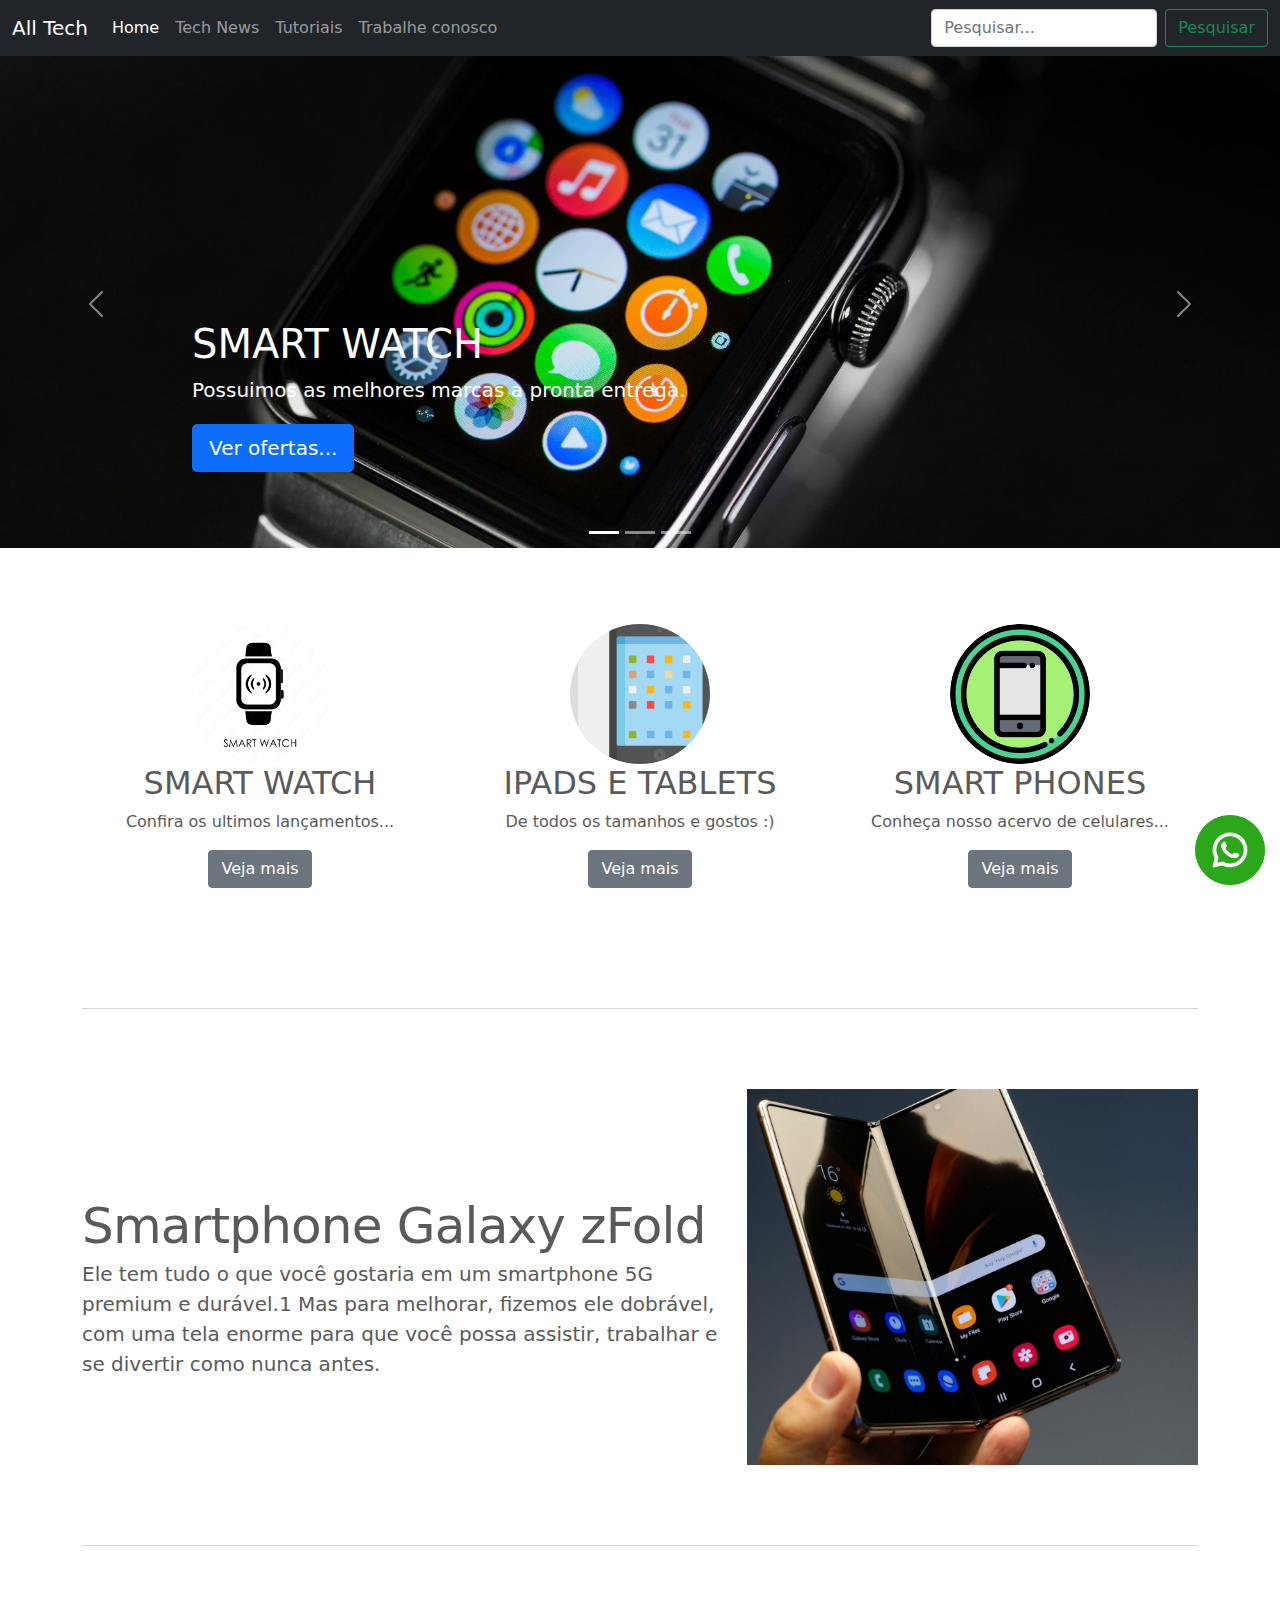
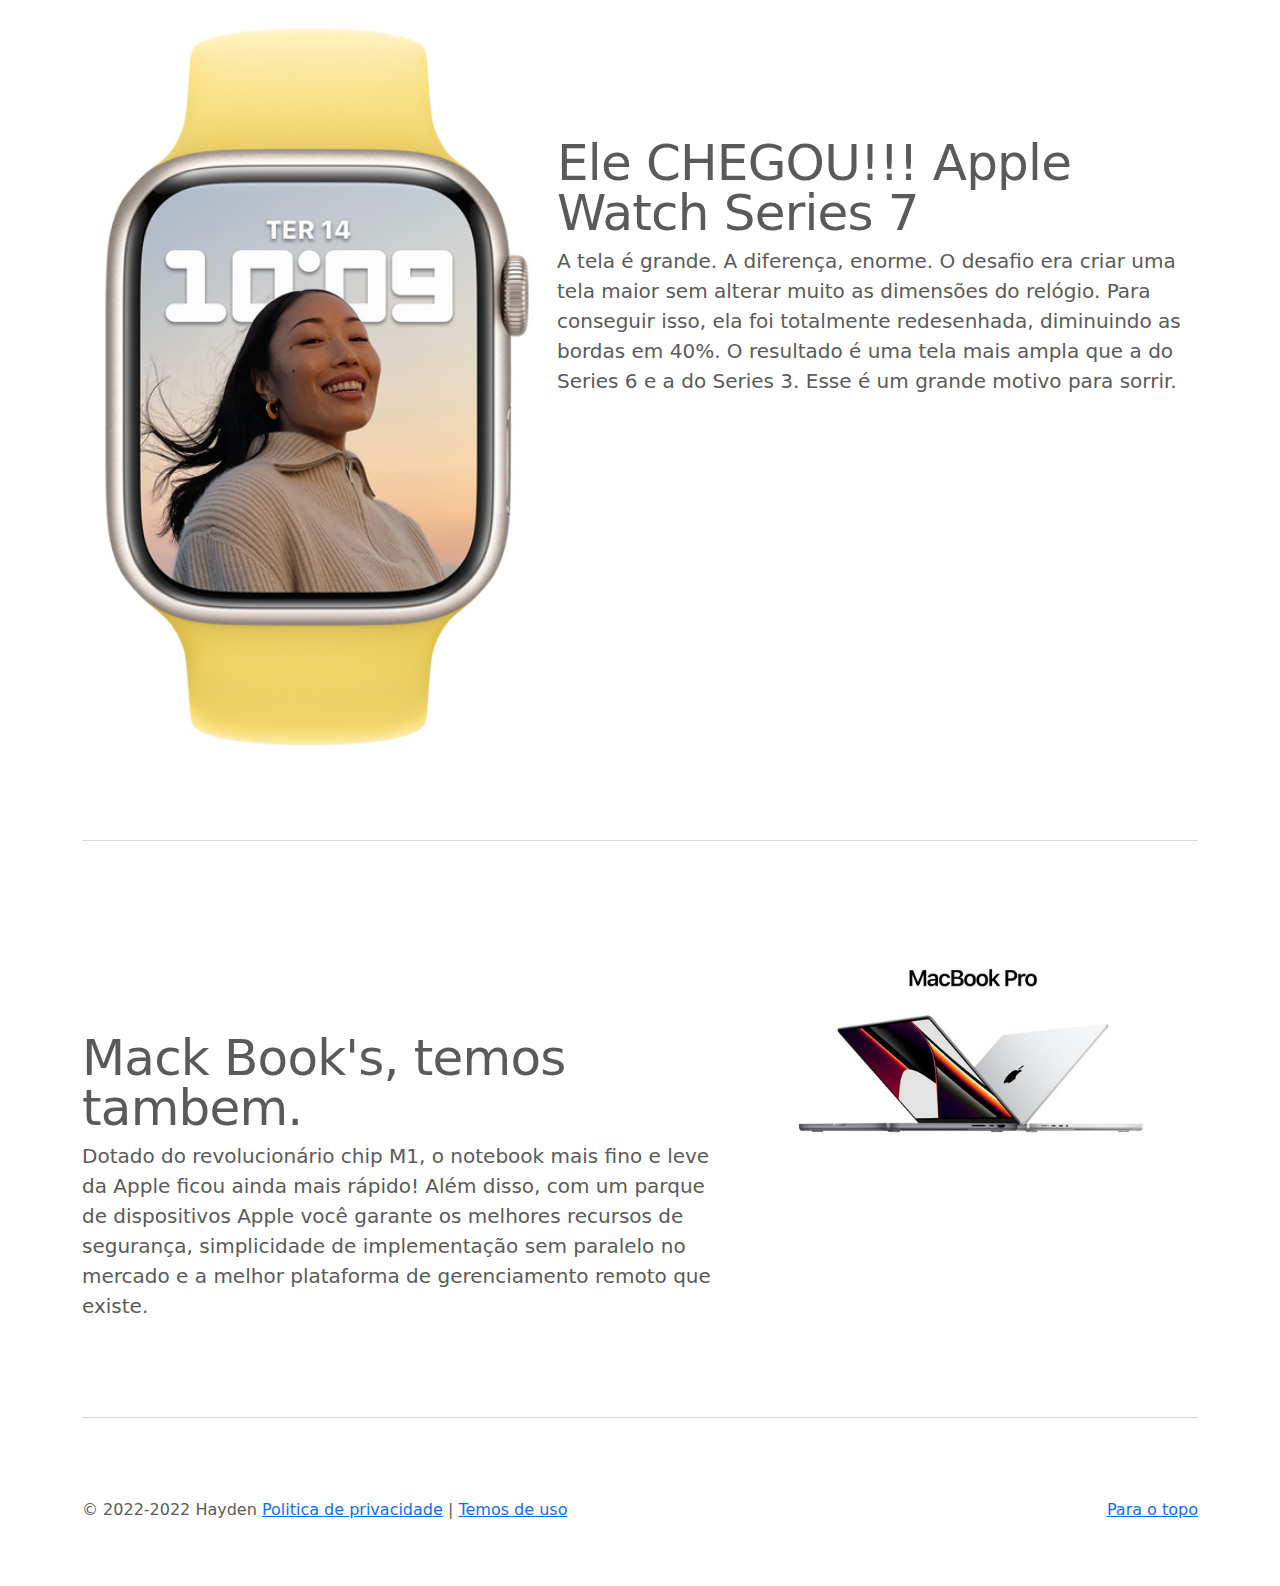
<file: index.html>
<!DOCTYPE html>
<html lang="en">

<head>
    <meta charset="UTF-8">
    <meta http-equiv="X-UA-Compatible" content="IE=edge">
    <meta name="viewport" content="width=device-width, initial-scale=1.0">
    <title>All Tech Co.</title>
    <!-- meta tags para Wpp e Face -->
    <link rel="stylesheet" type="text/css" href="css/carousel.css"/>
    <meta name="DESCRIPTION" content="All Tech / News e Shop"/>
    <meta name="ABSTRACT" content="Tech for Future"/>
    <meta name="KEYWORDS" content="tech, technology, #tech "/>
    <meta name="identifier-url" content="https://luisjunckes.github.io/Bootstrap_project/index.html"/>

    <meta name="author" content="All Tech !"/>
    <meta name="robots" content="All"/>
    <meta name="rating" content="general"/>
    <meta name="DISTRIBUTION" content="global"/>

    <meta name="LANGUAGE" content="pt-br"/>
    <meta name="content LANGUAGE" content="portuguese"/>
    <meta name="doc-class" content="Completed"/>
    <meta name="reply-to" content=""/>


    <!--tag para rede social Facebook  -->
    <meta property="og:url" content="https://luisjunckes.github.io/Bootstrap_project/"/>
    <meta property="og:locale" content="pt-BR"/>
    <meta property="og:type" content="website"/>
    <meta property="og:site-name" content="All Tech"/>
    <meta property="og:tittle" content="All Tech Web Site"/>
    <meta property="og:description" content="Site de vendas e informações sobre tech"/>
    <meta property="og:image" content="https://luisjunckes.github.io/Bootstrap_project/img/banner3.jpg"/>
    <meta property="og:image.width" content="400"/>
    <meta property="og.image.height" content="120"/>


    <!-- Fim meta tags -->

    <link href="css/bootstrap.min.css" rel="stylesheet"/>
    <link href="css/carousel.css" rel="stylesheet"/>

    <style>
        .bd-placeholder-img {
          font-size: 1.125rem;
          text-anchor: middle;
          -webkit-user-select: none;
          -moz-user-select: none;
          user-select: none;
        }
  
        @media (min-width: 768px) {
          .bd-placeholder-img-lg {
            font-size: 3.5rem;
          }
        }
      </style>
      <link rel="shortcut icon" type="imagex/png" href="img/cpu.png">

</head>

    
<body>
    <!-- Cabeçalho com o menu do site -->
    <head>
        <nav class="navbar navbar-expand-md navbar-dark fixed-top bg-dark">
            <div class="container-fluid">
              <a class="navbar-brand" href="#"> All Tech </a>
              <button class="navbar-toggler" type="button" data-bs-toggle="collapse" data-bs-target="#navbarCollapse" aria-controls="navbarCollapse" aria-expanded="false" aria-label="Toggle navigation">
                <span class="navbar-toggler-icon"></span>
              </button>
              <div class="collapse navbar-collapse" id="navbarCollapse">
                <ul class="navbar-nav me-auto mb-2 mb-md-0">
                  <li class="nav-item">
                    <a class="nav-link active" aria-current="page" href="index.html"> Home </a>
                  </li>
                  <li class="nav-item">
                    <a class="nav-link" href="techNews.html"> Tech News </a>
                  </li>
                  <li class="nav-item">
                    <a class="nav-link enable" href="tutoriais.html">Tutoriais</a>
                  </li>
                  <li class="nav-item">
                    <a class="nav-link enable" href="contato.html">Trabalhe conosco</a>
                  </li>
                  
                </ul>
                <form class="d-flex">
                  <input class="form-control me-2" type="search" placeholder="Pesquisar..." aria-label="Search">
                  <button class="btn btn-outline-success" type="submit">Pesquisar</button>
                </form>
              </div>
            </div>
          </nav>


    </head>
    <!-- Fim cabeçalho com o menu do site -->



    <!-- Corpo do site -->
    <main>

        <div id="myCarousel" class="carousel slide" data-bs-ride="carousel">
            <div class="carousel-indicators">
              <button type="button" data-bs-target="#myCarousel" data-bs-slide-to="0" class="active" aria-current="true" aria-label="Slide 1"></button>
              <button type="button" data-bs-target="#myCarousel" data-bs-slide-to="1" aria-label="Slide 2"></button>
              <button type="button" data-bs-target="#myCarousel" data-bs-slide-to="2" aria-label="Slide 3"></button>
            </div>
            <div class="carousel-inner">
              <div class="carousel-item active">
                
                <div style="width: 100%; height: 500px; background-size: cover; background-repeat: no-repeat; background-position: center; background-image: url('img/banner3.jpg');"></div>

        
                <div class="container">
                  <div class="carousel-caption text-start">
                    <h1>SMART WATCH </h1>
                    <p>Possuimos as melhores marcas a pronta entrega.</p>
                    <p><a class="btn btn-lg btn-primary" href="#">Ver ofertas...</a></p>
                  </div>
                </div>
              </div>
              <div class="carousel-item">
                <div style="width: 100%; height: 500px; background-size: cover; background-repeat: no-repeat; background-position: center; background-image: url('img/banner1.jpg');"></div>
        
                <div class="container">
                  <div class="carousel-caption">
                    <h1>Samsumg</h1>
                    <p>Venha conhecer a ultima novidade da marca, o Galaxy Fold </p>
                    <p><a class="btn btn-lg btn-primary" href="#">Saber mais</a></p>
                  </div>
                </div>
              </div>
              <div class="carousel-item">
                
                <div style="width: 100%; height: 500px; background-size: cover; background-repeat: no-repeat; background-position: center; background-image: url('img/banner2.jpg');"></div>
        
                <div class="container">
                  <div class="carousel-caption text-end">
                    <h1>Apple</h1>
                    <p>Confira as ultimas novidades da Apple <p>
                    <p><a class="btn btn-lg btn-primary" href="#">Conferir</a></p>
                  </div>
                </div>
              </div>
            </div>
            <button class="carousel-control-prev" type="button" data-bs-target="#myCarousel" data-bs-slide="prev">
              <span class="carousel-control-prev-icon" aria-hidden="true"></span>
              <span class="visually-hidden">Previous</span>
            </button>
            <button class="carousel-control-next" type="button" data-bs-target="#myCarousel"        data-bs-slide="next">
              <span class="carousel-control-next-icon" aria-hidden="true"></span>
              <span class="visually-hidden">Next</span>
            </button>
            </div>
            <!-- Container -->
            <div class="container marketing">
                <!-- Conjunto de Box destaque -->
                <div class="row">
                    
                    <!--Box destaque   -->
                    <div class="col-lg-4">
                        
                        <img src="img/logo1.jpg" class="bd-placeholder-img rounded-circle" width="140" height="140" />
                        

                        <h2>SMART WATCH</h2>
                        <p> 
                            Confira os ultimos lançamentos...
                        </p>
                        <p>
                            <a href="#" class="btn btn-secondary"> Veja mais </a>
                        </p>

                    </div>
                    <!-- Fim Box Destaque -->



                     <!--Box destaque   -->
                     <div class="col-lg-4">

                      
                        
                        <img src="img/logo2.png" class="bd-placeholder-img rounded-circle" width="140" height="140"/>
                        
                        

                        <h2> IPADS E TABLETS </h2>
                        <p> 
                          De todos os tamanhos e gostos :)
                        </p>
                        <p>
                            <a href="#" class="btn btn-secondary">Veja mais </a>
                        </p>

                    </div>
                    <!-- Fim Box Destaque -->



                     <!--Box destaque   -->
                     <div class="col-lg-4">
                        
                        <img src="img/logo3.png" class="bd-placeholder-img rounded-circle" width="140" height="140"/>
                        

                        <h2> SMART PHONES </h2>
                        <p> 
                          Conheça nosso acervo de celulares...
                        </p>
                        <p>
                            <a href="#" class="btn btn-secondary">Veja mais </a>
                        </p>
                        

                    </div>
                    <!-- Fim Box Destaque -->

                </div>
                <!-- Fim conjunto de box destaques -->




                <!-- Áreas de conteúdos -->



                <!-- Área Conteudo -->
                <hr class="featurette-divider">

                <div class="row featurette">
                    <div class="col-md-7">
                        <h2 class="featurette-heading">
                               Smartphone Galaxy
                            <span class="text.muted">
                                zFold
                            </span>
                        
                        </h2>

                        <p class="lead">
                          Ele tem tudo o que você gostaria em um smartphone 5G premium e durável.1 Mas para melhorar, fizemos ele dobrável, com uma tela enorme para que você possa assistir, trabalhar e se divertir como nunca antes.
                        </p>
                    </div>

                    <div class="col-md-5 ">
                       <div style="width: 100%; height: 376px; background-size: cover; background-repeat: no-repeat; background-position: center; background-image: url('img/1.jpg');">
                       </div>                        

                    </div>

                </div>
                <!-- Fim Área Conteudo -->

                <!-- Área Conteudo -->
                <hr class="featurette-divider">

                <div class="row featurette">
                    <div class="col-md-7 order-md-2">
                        <h2 class="featurette-heading">
                            Ele CHEGOU!!! 
                            <span class="text.muted">
                                Apple Watch Series 7
                            </span>
                        
                        </h2>

                        <p class="lead">
                          A tela é grande. A diferença, enorme. O desafio era criar uma tela maior sem alterar muito as dimensões do relógio. Para conseguir isso, ela foi totalmente redesenhada, diminuindo as bordas em 40%. O resultado é uma tela mais ampla que a do Series 6 e a do Series 3. Esse é um grande motivo para sorrir.
                        </p>
                    </div>

                    <div class="col-md-5 order-md-1">

                      
                        <img src="img/2.jpg" svg class="bd-placeholder-img bd-placeholder-img-lg featurette-image img-fluid mx-auto" width="500" height="500"/>

                    </div>

                </div>
                <!-- Fim Área Conteudo -->


                <!-- Área Conteudo -->
                <hr class="featurette-divider">

                <div class="row featurette">
                    <div class="col-md-7">
                        <h2 class="featurette-heading">
                          Mack Book's,
                            <span class="text.muted">
                                 temos tambem.
                            </span>
                        
                        </h2>

                        <p class="lead">
                          Dotado do revolucionário chip M1, o notebook mais fino e leve da Apple ficou ainda mais rápido! Além disso, com um parque de dispositivos Apple você garante os melhores recursos de segurança, simplicidade de implementação sem paralelo no mercado e a melhor plataforma de gerenciamento remoto que existe.
                        </p>
                    </div>

                    <div class="col-md-5">
                        <img src="img/3.jpg" class="bd-placeholder-img bd-placeholder-img img-lg featurette-image img-fluid mx-auto" width="500" height="500"/>
                    </div>

                </div>
                <!-- Fim Área Conteudo -->



                <!-- Fim áreas de conteúdo -->
                <hr class="featurette-divider">
            </div>
            <!-- Fim container -->



           
        

        <!--Rodapé  -->
        <footer class="container">

            <p class="float-end"><a href="#"> Para o topo </a></p>
            <p>
                &copy; 2022-2022 Hayden 
                <a href=""> Politica de privacidade</a> |
                <a href="">Temos de uso </a>
            </p>

        </footer>
        <!-- Fim Rodapé. -->

    </main>
    <!-- Fim corpo do site! -->
    
    <div id="wpp">
      <a href="https://wa.me/5547988657865?text=Ol%C3%A1%2C+estou+entrando+em+contato+pelo+site." target="_blank">
          <img src="img/whatsapp1.png"/> 
      </a>
    </div>
    

    <script src="js/jquery-3.6.0.min.js" type="text/javascript"></script>
    <script src="js/bootstrap.min.js" type="text/javascript"></script>
</body>
</html>
</file>
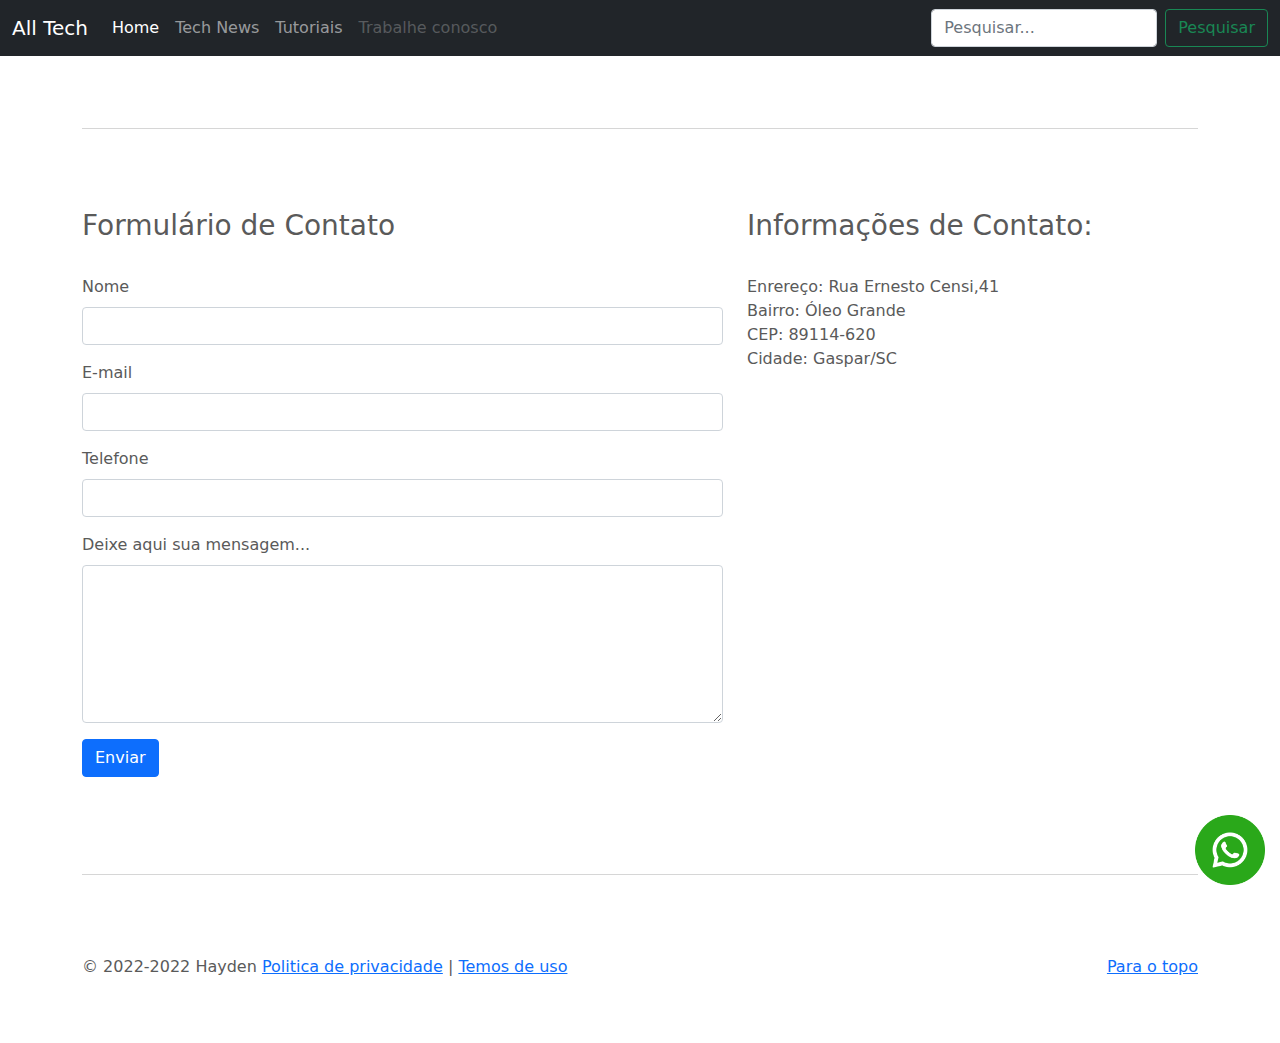
<file: contato.html>
<!DOCTYPE html>
<html lang="en">

<head>
    <meta charset="UTF-8">
    <meta http-equiv="X-UA-Compatible" content="IE=edge">
    <meta name="viewport" content="width=device-width, initial-scale=1.0">
    <title>All Tech Co.</title>

    <link href="css/bootstrap.min.css" rel="stylesheet"/>
    <link href="css/carousel.css" rel="stylesheet"/>

    <style>
        .bd-placeholder-img {
          font-size: 1.125rem;
          text-anchor: middle;
          -webkit-user-select: none;
          -moz-user-select: none;
          user-select: none;
        }
  
        @media (min-width: 768px) {
          .bd-placeholder-img-lg {
            font-size: 3.5rem;
          }
        }
      </style>
      <link rel="shortcut icon" type="imagex/png" href="img/cpu.png">

</head>

    
<body>
    <!-- Cabeçalho com o menu do site -->
    <head>
        <nav class="navbar navbar-expand-md navbar-dark fixed-top bg-dark">
            <div class="container-fluid">
              <a class="navbar-brand" href="index.html"> All Tech </a>
              <button class="navbar-toggler" type="button" data-bs-toggle="collapse" data-bs-target="#navbarCollapse" aria-controls="navbarCollapse" aria-expanded="false" aria-label="Toggle navigation">
                <span class="navbar-toggler-icon"></span>
              </button>
              <div class="collapse navbar-collapse" id="navbarCollapse">
                <ul class="navbar-nav me-auto mb-2 mb-md-0">
                  <li class="nav-item">
                    <a class="nav-link active" aria-current="page" href="index.html"> Home </a>
                  </li>
                  <li class="nav-item">
                    <a class="nav-link" href="techNews.html"> Tech News </a>
                  </li>
                  <li class="nav-item">
                    <a class="nav-link enable" href="tutoriais.html">Tutoriais</a>
                  </li>
                  <li class="nav-item">
                    <a class="nav-link disabled">Trabalhe conosco</a>
                  </li>
                </ul>
                <form class="d-flex">
                  <input class="form-control me-2" type="search" placeholder="Pesquisar..." aria-label="Search">
                  <button class="btn btn-outline-success" type="submit">Pesquisar</button>
                </form>
              </div>
            </div>
          </nav>


    </head>
    <!-- Fim cabeçalho com o menu do site -->



    <!-- Corpo do site -->
    <main>
        
       
            <!-- Container -->
            <div class="container marketing">
                




                
                <hr class="featurette-divider">

                <div class="row">

                    <div class="col-md-7">
                        <h3>Formulário de Contato</h3><br/>

                        <form>
                            <div class="mb-3">
                              <label for="exampleInputEmail1" class="form-label">Nome</label>
                              <input type="text" class="form-control" id="exampleInputEmail1" aria-describedby="emailHelp">
                              
                            </div>
                            <div class="mb-3">
                              <label for="exampleInputPassword1" class="form-label">E-mail</label>
                              <input type="email" class="form-control" id="exampleInputPassword1">
                            </div>

                            <div class="mb-3">
                                <label for="exampleInputPassword1" class="form-label">Telefone</label>
                                <input type="text" class="form-control" id="exampleInputPassword1">
                            </div>

                            <div class="mb-3">
                                <label for="exampleInputPassword1" class="form-label"> Deixe aqui sua mensagem...</label>
                                <textarea class="form-control"rows="6"></textarea>
                            </div>
                            <button type="submit" class="btn btn-primary">Enviar</button>
                           
                      
                                
                            </textarea>
                          </form>
                          
                    </div>
                    <div class="col-md-5">
                        <h3>Informações de Contato:</h3><br/>
                        <p>
                            Enrereço: Rua Ernesto Censi,41<br/>
                            Bairro: Óleo Grande<br/>
                            CEP: 89114-620<br/>
                            Cidade: Gaspar/SC<br/>

                        </p>
                        <iframe src="https://www.google.com/maps/embed?pb=!1m18!1m12!1m3!1d3556.270587389599!2d-48.863389885292534!3d-26.958329201600517!2m3!1f0!2f0!3f0!3m2!1i1024!2i768!4f13.1!3m3!1m2!1s0x94df307b6b3d7893%3A0x72634ac054a8cac7!2sR.%20Ernesto%20Censi%2C%20Gaspar%20-%20SC!5e0!3m2!1spt-BR!2sbr!4v1648598947588!5m2!1spt-BR!2sbr" width="100%" height="400" style="border:0;" allowfullscreen="" loading="lazy" referrerpolicy="no-referrer-when-downgrade"></iframe>
                    </div>

                </div>

             

                <hr class="featurette-divider">


            </div>
           
                
            <!-- Fim container -->



           
        

        <!--Rodapé  -->
        <footer class="container">

            <p class="float-end"><a href="#"> Para o topo </a></p>
            <p>
                &copy; 2022-2022 Hayden 
                <a href=""> Politica de privacidade</a> |
                <a href="">Temos de uso </a>
            </p>

        </footer>
        <!-- Fim Rodapé. -->

    </main>
    <!-- Fim corpo do site! -->


    <div id="wpp">
      <a href="https://wa.me/5547988657865?text=Ol%C3%A1%2C+estou+entrando+em+contato+pelo+site." target="_blank">
          <img src="img/whatsapp1.png"/> 
      </a>
    </div>   

    <script src="js/jquery-3.6.0.min.js" type="text/javascript"></script>
    <script src="js/bootstrap.min.js" type="text/javascript"></script>
</body>
</html>
</file>
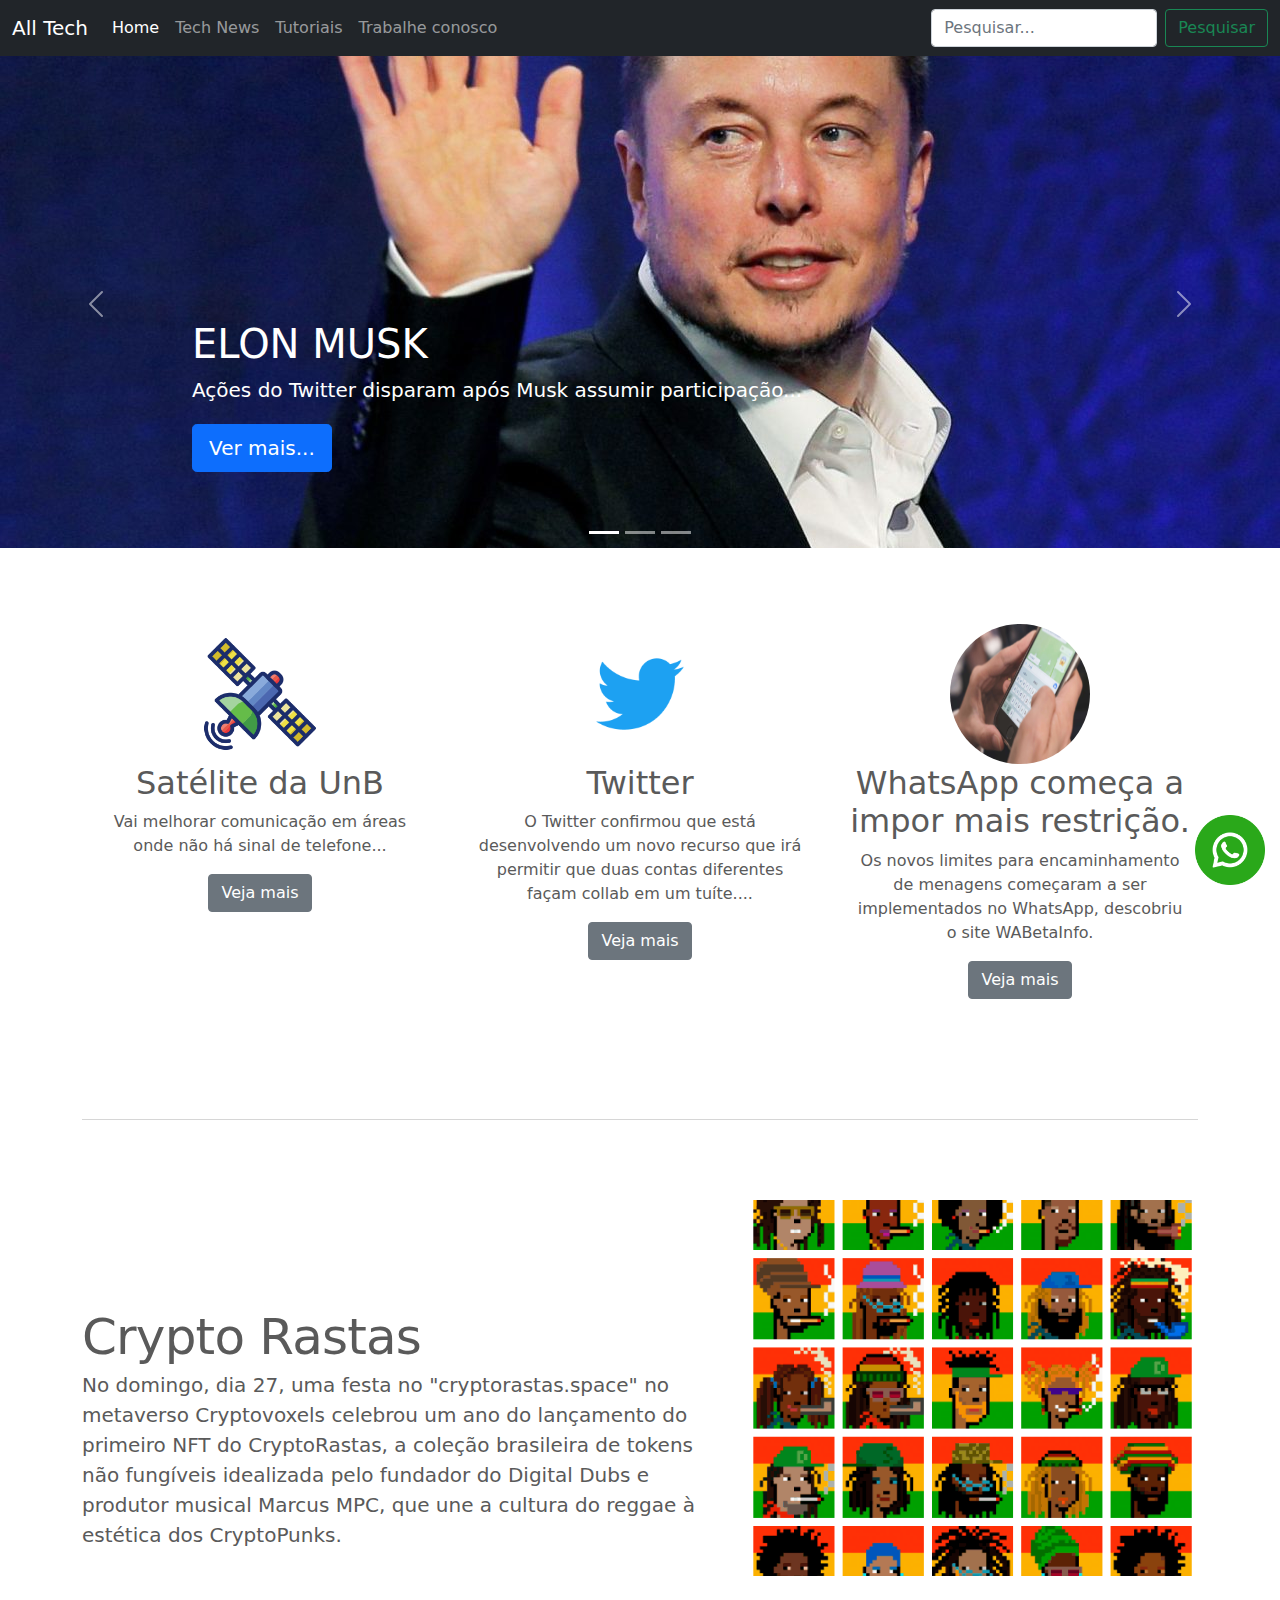
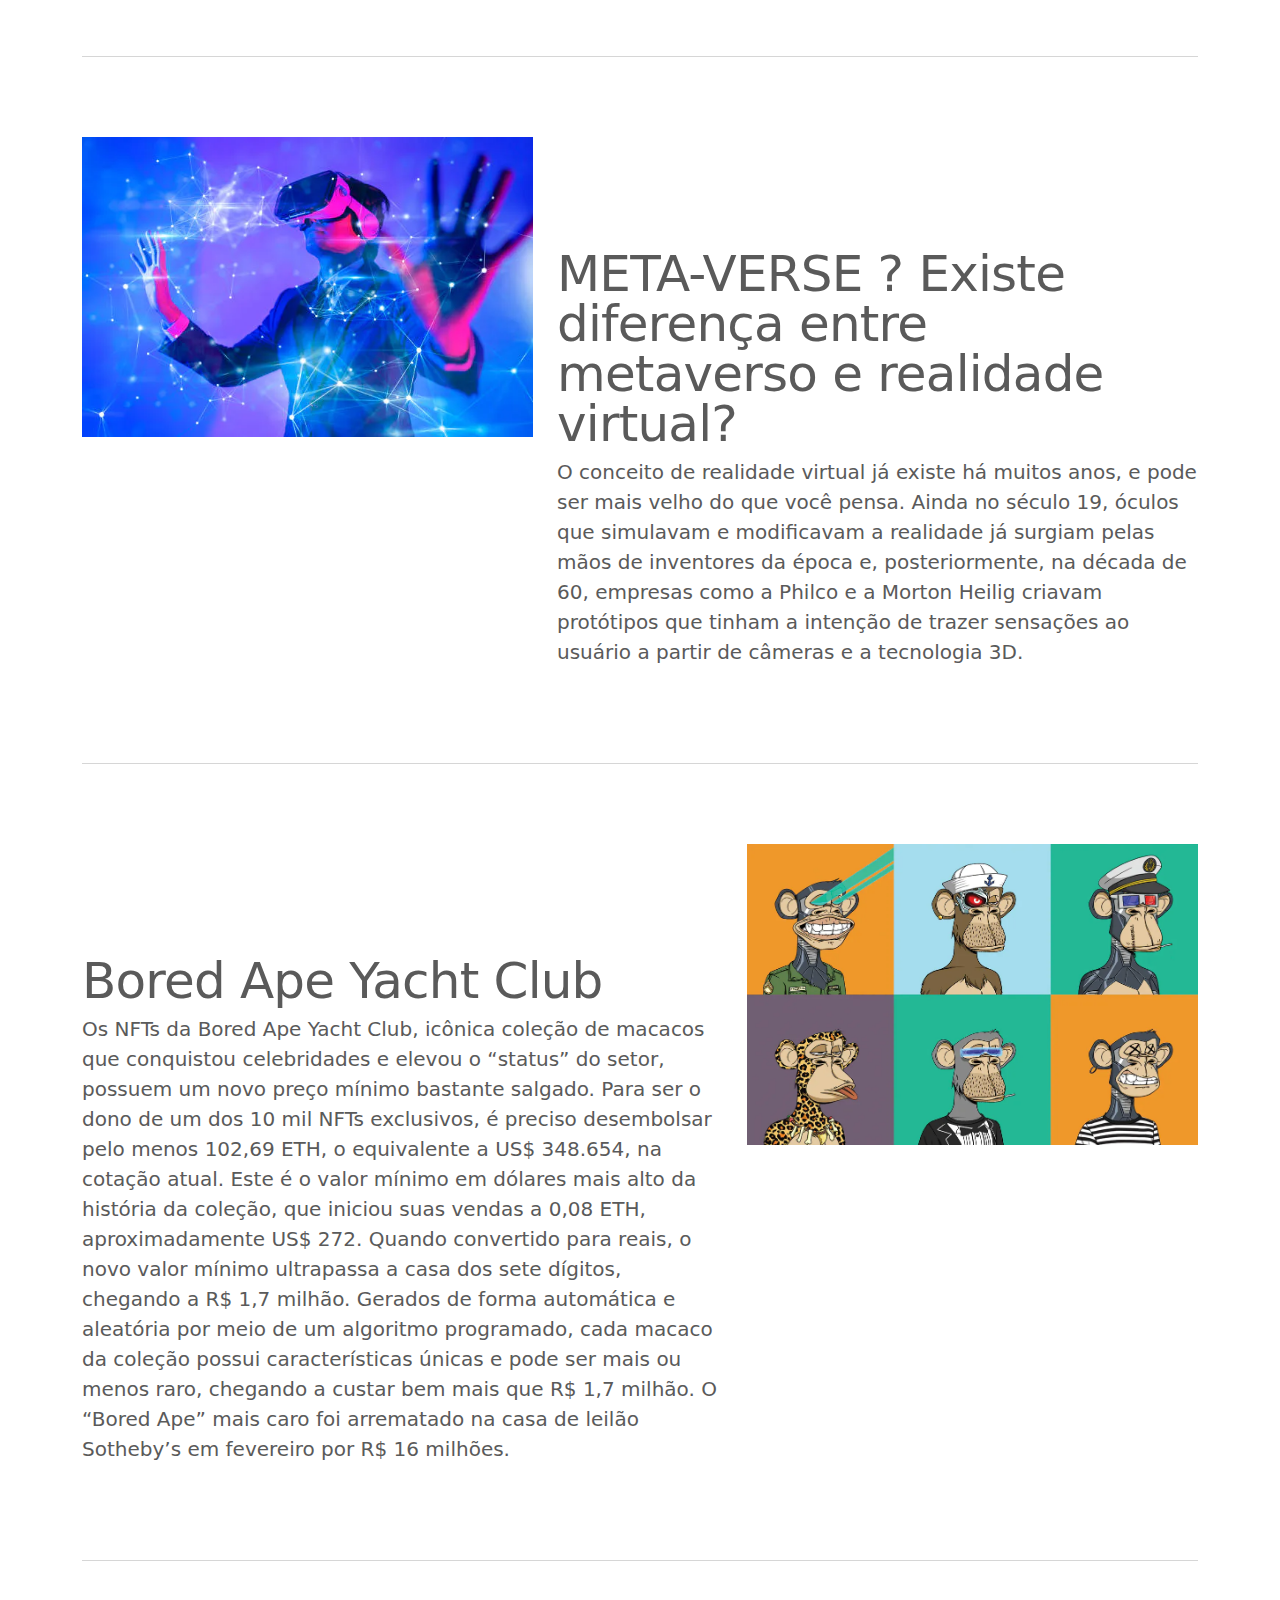
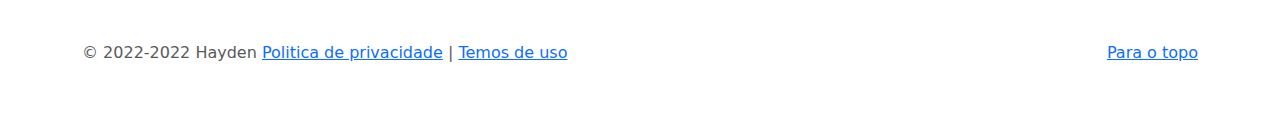
<file: techNews.html>
<!DOCTYPE html>
<html lang="en">

<head>
    <meta charset="UTF-8">
    <meta http-equiv="X-UA-Compatible" content="IE=edge">
    <meta name="viewport" content="width=device-width, initial-scale=1.0">
    <title>All Tech Co.</title>

    <link href="css/bootstrap.min.css" rel="stylesheet"/>
    <link href="css/carousel.css" rel="stylesheet"/>

    <style>
        .bd-placeholder-img {
          font-size: 1.125rem;
          text-anchor: middle;
          -webkit-user-select: none;
          -moz-user-select: none;
          user-select: none;
        }
  
        @media (min-width: 768px) {
          .bd-placeholder-img-lg {
            font-size: 3.5rem;
          }
        }
      </style>
      <link rel="shortcut icon" type="imagex/png" href="img/cpu.png">

</head>

    
<body>
    <!-- Cabeçalho com o menu do site -->
    <head>
        <nav class="navbar navbar-expand-md navbar-dark fixed-top bg-dark">
            <div class="container-fluid">
              <a class="navbar-brand" href="index.html"> All Tech </a>
              <button class="navbar-toggler" type="button" data-bs-toggle="collapse" data-bs-target="#navbarCollapse" aria-controls="navbarCollapse" aria-expanded="false" aria-label="Toggle navigation">
                <span class="navbar-toggler-icon"></span>
              </button>
              <div class="collapse navbar-collapse" id="navbarCollapse">
                <ul class="navbar-nav me-auto mb-2 mb-md-0">
                  <li class="nav-item">
                    <a class="nav-link active" aria-current="page" href="index.html"> Home </a>
                  </li>
                  <li class="nav-item">
                    <a class="nav-link" href="techNews.html"> Tech News </a>
                  </li>
                  <li class="nav-item">
                    <a class="nav-link enable" href="tutoriais.html">Tutoriais</a>
                  </li>
                  <li class="nav-item">
                    <a class="nav-link enable" href="contato.html">Trabalhe conosco</a>
                  </li>
                </ul>
                <form class="d-flex">
                  <input class="form-control me-2" type="search" placeholder="Pesquisar..." aria-label="Search">
                  <button class="btn btn-outline-success" type="submit">Pesquisar</button>
                </form>
              </div>
            </div>
          </nav>


    </head>
    <!-- Fim cabeçalho com o menu do site -->



    <!-- Corpo do site -->
    <main>

        <div id="myCarousel" class="carousel slide" data-bs-ride="carousel">
            <div class="carousel-indicators">
              <button type="button" data-bs-target="#myCarousel" data-bs-slide-to="0" class="active" aria-current="true" aria-label="Slide 1"></button>
              <button type="button" data-bs-target="#myCarousel" data-bs-slide-to="1" aria-label="Slide 2"></button>
              <button type="button" data-bs-target="#myCarousel" data-bs-slide-to="2" aria-label="Slide 3"></button>
            </div>
            <div class="carousel-inner">
              <div class="carousel-item active">
                <div style="width: 100%; height: 500px; background-size: cover; background-repeat: no-repeat; background-position: center; background-image: url('img/elon.jpg');"></div>
        
                <div class="container">
                  <div class="carousel-caption text-start">
                    <h1>ELON MUSK</h1>
                    <p>Ações do Twitter disparam após Musk assumir participação...</p>
                    <p><a class="btn btn-lg btn-primary" href="https://g1.globo.com/economia/noticia/2022/04/04/acoes-do-twitter-disparam-apos-musk-assumir-participacao.ghtml" target="_blank"> Ver mais...</a></p>
                  </div>
                </div>
              </div>
              <div class="carousel-item">
                <div style="width: 100%; height: 500px; background-size: cover; background-repeat: no-repeat; background-position: center; background-image: url('img/malware.jpg');"></div>
        
                <div class="container">
                  <div class="carousel-caption">
                    <h1>Malware</h1>
                    <p>russo pode registrar tudo o que você faz no Android... </p>
                    <p><a class="btn btn-lg btn-primary" href="https://www.tecmundo.com.br/seguranca/236459-malware-russo-registrar-tudo-voce-android.htm" target="_blank"> Saber mais...</a>
                    </p>
                  </div>
                </div>
              </div>
              <div class="carousel-item">
                
                <div style="width: 100%; height: 500px; background-size: cover; background-repeat: no-repeat; background-position: center; background-image: url('img/iphones.png');"></div>
        
                <div class="container">
                  <div class="carousel-caption text-end">
                    <h1>IPHONE</h1>
                    <p> Programa iPhone pra Sempre do Itaú vendeu mais de 100 mil celulares <p>
                    <p><a class="btn btn-lg btn-primary" href="https://www.tecmundo.com.br/produto/236452-programa-iphone-pra-sempre-itau-vendeu-100-mil-celulares.htm" target="_blank"> Conferir...</a></p>
                  </div>
                </div>
              </div>
            </div>
            <button class="carousel-control-prev" type="button" data-bs-target="#myCarousel" data-bs-slide="prev">
              <span class="carousel-control-prev-icon" aria-hidden="true"></span>
              <span class="visually-hidden">Previous</span>
            </button>
            <button class="carousel-control-next" type="button" data-bs-target="#myCarousel"        data-bs-slide="next">
              <span class="carousel-control-next-icon" aria-hidden="true"></span>
              <span class="visually-hidden">Next</span>
            </button>
            </div>
            <!-- Container -->
            <div class="container marketing">
                <!-- Conjunto de Box destaque -->
                <div class="row">
                    
                    <!--Box destaque   -->
                    <div class="col-lg-4">
                        
                        <img src="img/satelite.png" class="bd-placeholder-img rounded-circle" width="140" height="140" />
                        

                        <h2>Satélite da UnB</h2>
                        <p> 
                            Vai melhorar comunicação em áreas onde não há sinal de telefone...
                        </p>
                        <p>
                            <a href="https://olhardigital.com.br/2022/04/04/pro/satelite-unb-comunicacao-areas-sinal-telefone/"target="_blank" class="btn btn-secondary"> Veja mais </a>
                        </p>

                    </div>
                    <!-- Fim Box Destaque -->



                     <!--Box destaque   -->
                     <div class="col-lg-4">

                      
                        
                        <img src="img/twitter.jpg" class="bd-placeholder-img rounded-circle" width="140" height="140"/>
                        
                        

                        <h2> Twitter </h2>
                        <p> 
                            O Twitter confirmou que está desenvolvendo um novo recurso que irá permitir que duas contas diferentes façam collab em um tuíte....
                        </p>
                        <p>
                            <a href="https://olhardigital.com.br/2022/04/04/internet-e-redes-sociais/twitter-desenvolve-ferramenta-para-collab-em-tuites-por-contas-diferentes/"target="_blank" class="btn btn-secondary">Veja mais </a>
                        </p>

                    </div>
                    <!-- Fim Box Destaque -->



                     <!--Box destaque   -->
                     <div class="col-lg-4">
                        
                        <img src="img/whatsapp.jpg" class="bd-placeholder-img rounded-circle" width="140" height="140"/>
                        

                        <h2> WhatsApp começa a impor mais restrição. </h2>
                        <p> 
                            Os novos limites para encaminhamento de menagens começaram a ser implementados no WhatsApp, descobriu o site WABetaInfo.
                        </p>
                        <p>
                            <a href="https://canaltech.com.br/apps/whatsapp-comeca-a-impor-mais-restricao-ao-encaminhamento-de-mensagens-213104/" target="_blank" class="btn btn-secondary">Veja mais </a>
                        </p>
                        

                    </div>
                    <!-- Fim Box Destaque -->

                </div>
                <!-- Fim conjunto de box destaques -->




                <!-- Áreas de conteúdos -->



                <!-- Área Conteudo -->
                <hr class="featurette-divider">

                <div class="row featurette">
                    <div class="col-md-7">
                        <h2 class="featurette-heading">
                            Crypto 
                            <span class="text.muted">
                               Rastas
                            </span>
                        
                        </h2>

                        <p class="lead">
                            No domingo, dia 27, uma festa no "cryptorastas.space" no metaverso Cryptovoxels celebrou um ano do lançamento do primeiro NFT do CryptoRastas, a coleção brasileira de tokens não fungíveis idealizada pelo fundador do Digital Dubs e produtor musical Marcus MPC, que une a cultura do reggae à estética dos CryptoPunks.
                        </p>
                    </div>

                    <div class="col-md-5 ">
                       <div style="width: 100%; height: 376px; background-size: cover; background-repeat: no-repeat; background-position: center; background-image: url('img/rastas1.gif');">
                       </div>                        

                    </div>

                </div>
                <!-- Fim Área Conteudo -->

                <!-- Área Conteudo -->
                <hr class="featurette-divider">

                <div class="row featurette">
                    <div class="col-md-7 order-md-2">
                        <h2 class="featurette-heading">
                            META-VERSE ? 
                            <span class="text.muted">
                                Existe diferença entre metaverso e realidade virtual?
                            </span>
                        
                        </h2>

                        <p class="lead">
                            O conceito de realidade virtual já existe há muitos anos, e pode ser mais velho do que você pensa. Ainda no século 19, óculos que simulavam e modificavam a realidade já surgiam pelas mãos de inventores da época e, posteriormente, na década de 60, empresas como a Philco e a Morton Heilig criavam protótipos que tinham a intenção de trazer sensações ao usuário a partir de câmeras e a tecnologia 3D.
                        </p>
                    </div>

                    <div class="col-md-5 order-md-1">

                      
                        <img src="img/metaverse.webp" svg class="bd-placeholder-img bd-placeholder-img-lg featurette-image img-fluid mx-auto" width="500" height="500"/>

                    </div>

                </div>
                <!-- Fim Área Conteudo -->


                <!-- Área Conteudo -->
                <hr class="featurette-divider">

                <div class="row featurette">
                    <div class="col-md-7">
                        <h2 class="featurette-heading">
                          Bored
                            <span class="text.muted">
                                Ape Yacht Club
                            </span>
                        
                        </h2>

                        <p class="lead">
                            Os NFTs da Bored Ape Yacht Club, icônica coleção de macacos que conquistou celebridades e elevou o “status” do setor, possuem um novo preço mínimo bastante salgado. Para ser o dono de um dos 10 mil NFTs exclusivos, é preciso desembolsar pelo menos 102,69 ETH, o equivalente a US$ 348.654, na cotação atual.

                            Este é o valor mínimo em dólares mais alto da história da coleção, que iniciou suas vendas a 0,08 ETH, aproximadamente US$ 272. Quando convertido para reais, o novo valor mínimo ultrapassa a casa dos sete dígitos, chegando a R$ 1,7 milhão.
                            
                            Gerados de forma automática e aleatória por meio de um algoritmo programado, cada macaco da coleção possui características únicas e pode ser mais ou menos raro, chegando a custar bem mais que R$ 1,7 milhão. O “Bored Ape” mais caro foi arrematado na casa de leilão Sotheby’s em fevereiro por R$ 16 milhões.
                        </p>
                    </div>

                    <div class="col-md-5">
                        <img src="img/bored.webp" class="bd-placeholder-img bd-placeholder-img img-lg featurette-image img-fluid mx-auto" width="500" height="500"/>
                    </div>

                </div>
                <!-- Fim Área Conteudo -->



                <!-- Fim áreas de conteúdo -->
                <hr class="featurette-divider">
            </div>
            <!-- Fim container -->



           
        

        <!--Rodapé  -->
        <footer class="container">

            <p class="float-end"><a href="#"> Para o topo </a></p>
            <p>
                &copy; 2022-2022 Hayden 
                <a href=""> Politica de privacidade</a> |
                <a href="">Temos de uso </a>
            </p>

        </footer>
        <!-- Fim Rodapé. -->

    </main>
    <!-- Fim corpo do site! -->

    <div id="wpp">
        <a href="https://wa.me/5547988657865?text=Ol%C3%A1%2C+estou+entrando+em+contato+pelo+site." target="_blank">
            <img src="img/whatsapp1.png"/> 
        </a>
    </div>
    

    <script src="js/jquery-3.6.0.min.js" type="text/javascript"></script>
    <script src="js/bootstrap.min.js" type="text/javascript"></script>
</body>
</html>
</file>
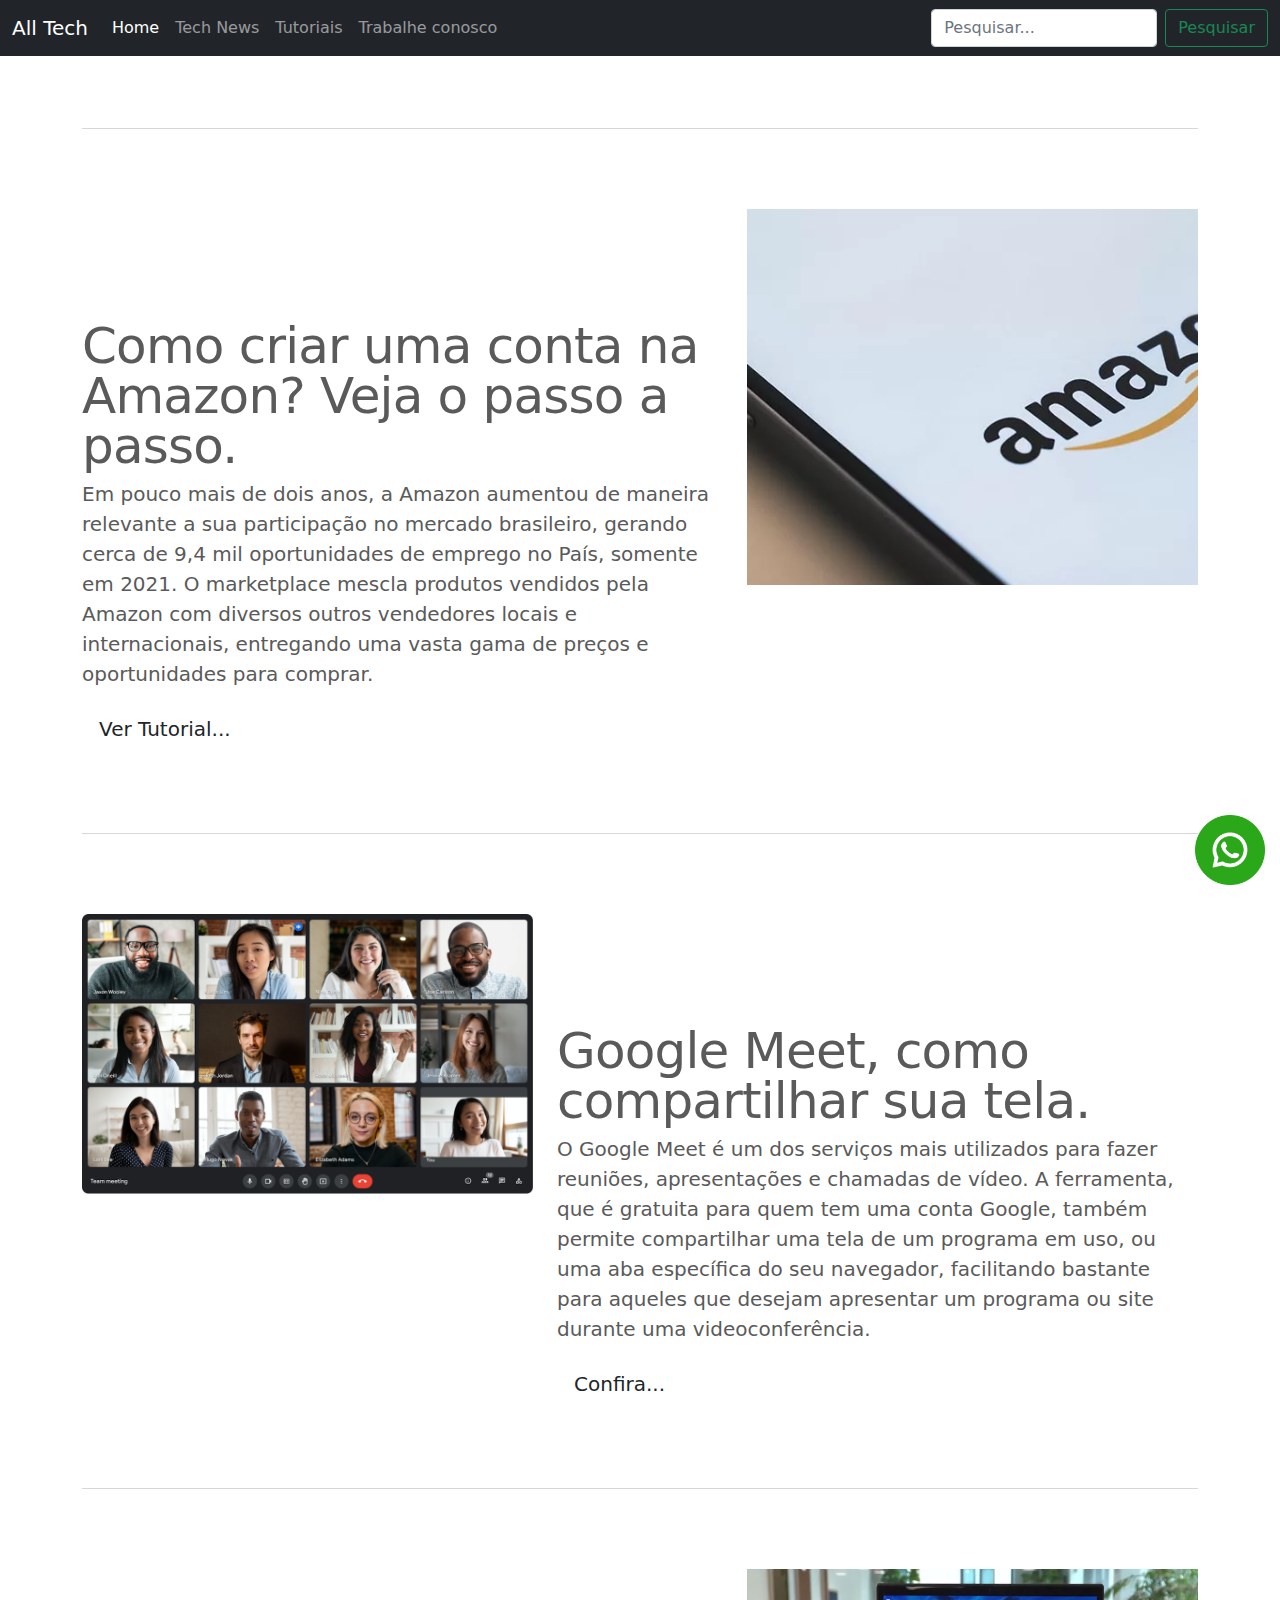
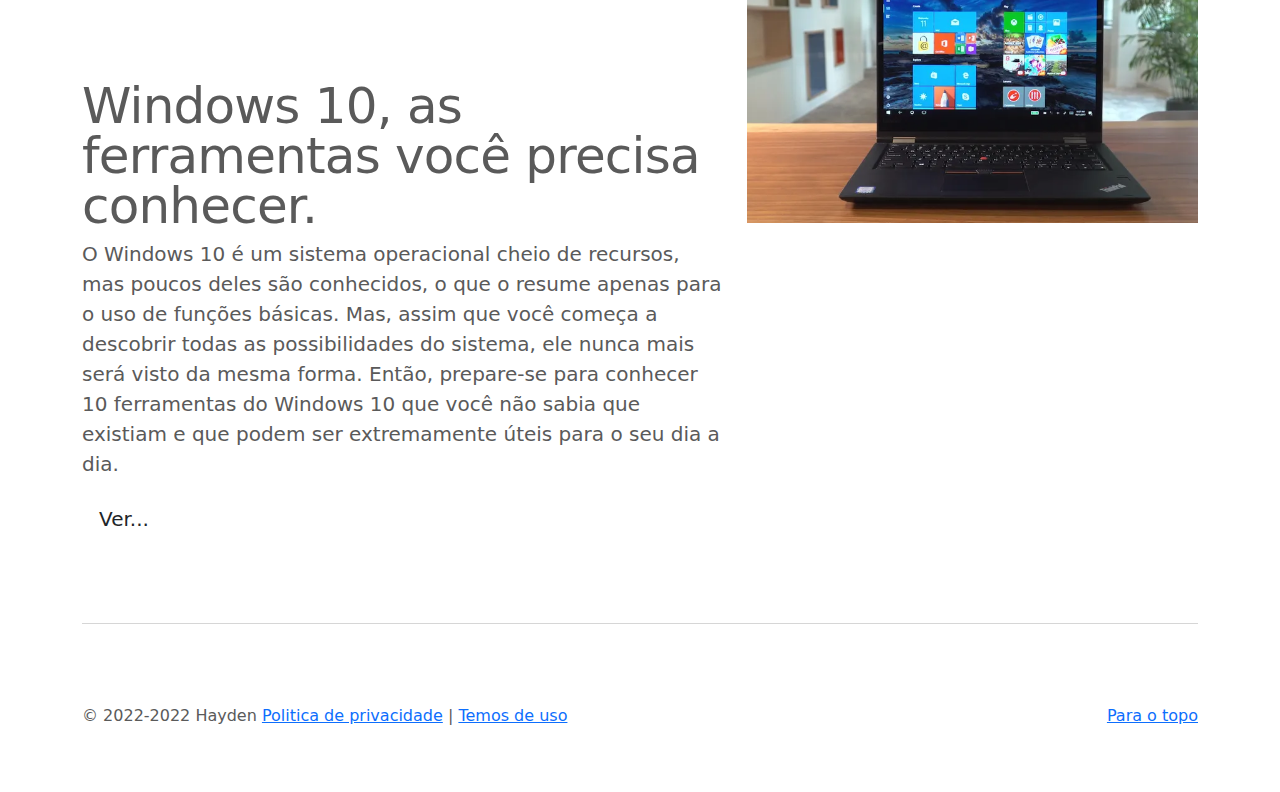
<file: tutoriais.html>
<!DOCTYPE html>
<html lang="en">

<head>
    <meta charset="UTF-8">
    <meta http-equiv="X-UA-Compatible" content="IE=edge">
    <meta name="viewport" content="width=device-width, initial-scale=1.0">
    <title>All Tech Co.</title>

    <link href="css/bootstrap.min.css" rel="stylesheet"/>
    <link href="css/carousel.css" rel="stylesheet"/>

    <style>
        .bd-placeholder-img {
          font-size: 1.125rem;
          text-anchor: middle;
          -webkit-user-select: none;
          -moz-user-select: none;
          user-select: none;
        }
  
        @media (min-width: 768px) {
          .bd-placeholder-img-lg {
            font-size: 3.5rem;
          }
        }
      </style>
      <link rel="shortcut icon" type="imagex/png" href="img/cpu.png">

</head>

    
<body>
    <!-- Cabeçalho com o menu do site -->
    <head>
        <nav class="navbar navbar-expand-md navbar-dark fixed-top bg-dark">
            <div class="container-fluid">
              <a class="navbar-brand" href="index.html"> All Tech </a>
              <button class="navbar-toggler" type="button" data-bs-toggle="collapse" data-bs-target="#navbarCollapse" aria-controls="navbarCollapse" aria-expanded="false" aria-label="Toggle navigation">
                <span class="navbar-toggler-icon"></span>
              </button>
              <div class="collapse navbar-collapse" id="navbarCollapse">
                <ul class="navbar-nav me-auto mb-2 mb-md-0">
                  <li class="nav-item">
                    <a class="nav-link active" aria-current="page" href="index.html"> Home </a>
                  </li>
                  <li class="nav-item">
                    <a class="nav-link" href="techNews.html"> Tech News </a>
                  </li>
                  <li class="nav-item">
                    <a class="nav-link enable" href="tutoriais.html">Tutoriais</a>
                  </li>
                  <li class="nav-item">
                    <a class="nav-link enable" href="contato.html">Trabalhe conosco</a>
                  </li>
                  
                </ul>
                <form class="d-flex">
                  <input class="form-control me-2" type="search" placeholder="Pesquisar..." aria-label="Search">
                  <button class="btn btn-outline-success" type="submit">Pesquisar</button>
                </form>
              </div>
            </div>
          </nav>


    </head>
    <!-- Fim cabeçalho com o menu do site -->
    


    <!-- Corpo do site -->
    <main>

       
           
            <!-- Container -->
            <div class="container marketing">
       
                <!-- Áreas de conteúdos -->

                <!-- Área Conteudo -->
                <hr class="featurette-divider">

                <div class="row featurette">
                    <div class="col-md-7">
                        <h2 class="featurette-heading">
                             Como criar uma conta na Amazon? 
                            <span class="text.muted"> 
                                Veja o passo a passo.
                            </span>
                        
                        </h2>

                        <p class="lead">
                            Em pouco mais de dois anos, a Amazon aumentou de maneira relevante a sua participação no mercado brasileiro, gerando cerca de 9,4 mil oportunidades de emprego no País, somente em 2021. O marketplace mescla produtos vendidos pela Amazon com diversos outros vendedores locais e internacionais, entregando uma vasta gama de preços e oportunidades para comprar.
                        </p>
                        <a class="btn btn-lg btn-lg" href="https://www.tecmundo.com.br/internet/232699-criar-conta-amazon-veja-passo-passo.htm" target="_blank"> Ver Tutorial...</a>
                    </div>

                    <div class="col-md-5 ">
                       <div style="width: 100%; height: 376px; background-size: cover; background-repeat: no-repeat; background-position: center; background-image: url('img/amazon.webp');">
                       </div>                        

                    </div>

                </div>
                <!-- Fim Área Conteudo -->

                <!-- Área Conteudo -->
                <hr class="featurette-divider">

                <div class="row featurette">
                    <div class="col-md-7 order-md-2">
                        <h2 class="featurette-heading">
                            Google Meet,
                            <span class="text.muted">
                                como compartilhar sua tela.
                            </span>
                        
                        </h2>

                        <p class="lead">
                            O Google Meet é um dos serviços mais utilizados para fazer reuniões, apresentações e chamadas de vídeo. A ferramenta, que é gratuita para quem tem uma conta Google, também permite compartilhar uma tela de um programa em uso, ou uma aba específica do seu navegador, facilitando bastante para aqueles que desejam apresentar um programa ou site durante uma videoconferência.
                        </p>
                        <a class="btn btn-lg btn-lg" href="https://www.tecmundo.com.br/internet/232003-veja-compartilhar-tela-aba-google-meet.htm" target="_blank"> Confira...</a>
                    </div>

                    <div class="col-md-5 order-md-1">

                      
                        <img src="img/googleMeet.webp" svg class="bd-placeholder-img bd-placeholder-img-lg featurette-image img-fluid mx-auto" width="500" height="500"/>

                        

                    </div>

                </div>
                <!-- Fim Área Conteudo -->


                <!-- Área Conteudo -->
                <hr class="featurette-divider">

                <div class="row featurette">
                    <div class="col-md-7">
                        <h2 class="featurette-heading">
                            Windows 10, 
                            <span class="text.muted">
                                as ferramentas você precisa conhecer.
                            </span>
                        
                        </h2>

                        <p class="lead">
                          O Windows 10 é um sistema operacional cheio de recursos, mas poucos deles são conhecidos, o que o resume apenas para o uso de funções básicas. Mas, assim que você começa a descobrir todas as possibilidades do sistema, ele nunca mais será visto da mesma forma.

                          Então, prepare-se para conhecer 10 ferramentas do Windows 10 que você não sabia que existiam e que podem ser extremamente úteis para o seu dia a dia.
                        </p>
                        <a class="btn btn-lg btn-lg" href="https://canaltech.com.br/windows/10-ferramentas-do-windows-10-que-voce-precisa-conhecer/" target="_blank"> Ver...</a>
                    </div>

                    <div class="col-md-5">
                        <img src="img/win10.webp" class="bd-placeholder-img bd-placeholder-img img-lg featurette-image img-fluid mx-auto" width="500" height="500"/>
                    </div>

                </div>
                <!-- Fim Área Conteudo -->



                <!-- Fim áreas de conteúdo -->
                <hr class="featurette-divider">
            </div>
            <!-- Fim container -->


        <!--Rodapé  -->
        <footer class="container">

            <p class="float-end"><a href="#"> Para o topo </a></p>
            <p>
                &copy; 2022-2022 Hayden 
                <a href=""> Politica de privacidade</a> |
                <a href="">Temos de uso </a>
            </p>

        </footer>
        <!-- Fim Rodapé. -->

    </main>
    <!-- Fim corpo do site! -->
    
    <div id="wpp">
      <a href="https://wa.me/5547988657865?text=Ol%C3%A1%2C+estou+entrando+em+contato+pelo+site." target="_blank">
          <img src="img/whatsapp1.png"/> 
      </a>
    </div>
    

    <script src="js/jquery-3.6.0.min.js" type="text/javascript"></script>
    <script src="js/bootstrap.min.js" type="text/javascript"></script>
</body>
</html>
</file>
<file: css/carousel.css>
/* GLOBAL STYLES
-------------------------------------------------- */
/* Padding below the footer and lighter body text */

body {
    padding-top: 3rem;
    padding-bottom: 3rem;
    color: #5a5a5a;
  }
  
  
  /* CUSTOMIZE THE CAROUSEL
  -------------------------------------------------- */
  
  /* Carousel base class */
  .carousel {
    margin-bottom: 4rem;
  }
  /* Since positioning the image, we need to help out the caption */
  .carousel-caption {
    bottom: 3rem;
    z-index: 10;
  }
  
  /* Declare heights because of positioning of img element */
  .carousel-item {
    height: 32rem;
  }
  .carousel-item > img {
    position: absolute;
    top: 0;
    left: 0;
    min-width: 100%;
    height: 32rem;
  }
  
  
  /* MARKETING CONTENT
  -------------------------------------------------- */
  
  /* Center align the text within the three columns below the carousel */
  .marketing .col-lg-4 {
    margin-bottom: 1.5rem;
    text-align: center;
  }
  .marketing h2 {
    font-weight: 400;
  }
  /* rtl:begin:ignore */
  .marketing .col-lg-4 p {
    margin-right: .75rem;
    margin-left: .75rem;
  }
  /* rtl:end:ignore */
  
  
  /* Featurettes
  ------------------------- */
  
  .featurette-divider {
    margin: 5rem 0; /* Space out the Bootstrap <hr> more */
  }
  
  /* Thin out the marketing headings */
  .featurette-heading {
    font-weight: 300;
    line-height: 1;
    /* rtl:remove */
    letter-spacing: -.05rem;
  }
  
  
  /* RESPONSIVE CSS
  -------------------------------------------------- */
  
  @media (min-width: 40em) {
    /* Bump up size of carousel content */
    .carousel-caption p {
      margin-bottom: 1.25rem;
      font-size: 1.25rem;
      line-height: 1.4;
    }
  
    .featurette-heading {
      font-size: 50px;
    }
  }
  
  @media (min-width: 62em) {
    .featurette-heading {
      margin-top: 7rem;
    }
  }

  #wpp {
    position: fixed;
    bottom: 15px;
    right: 15px;
  } 

  #wpp img {
    width: 70px;
    height: 70px;
  }
</file>
